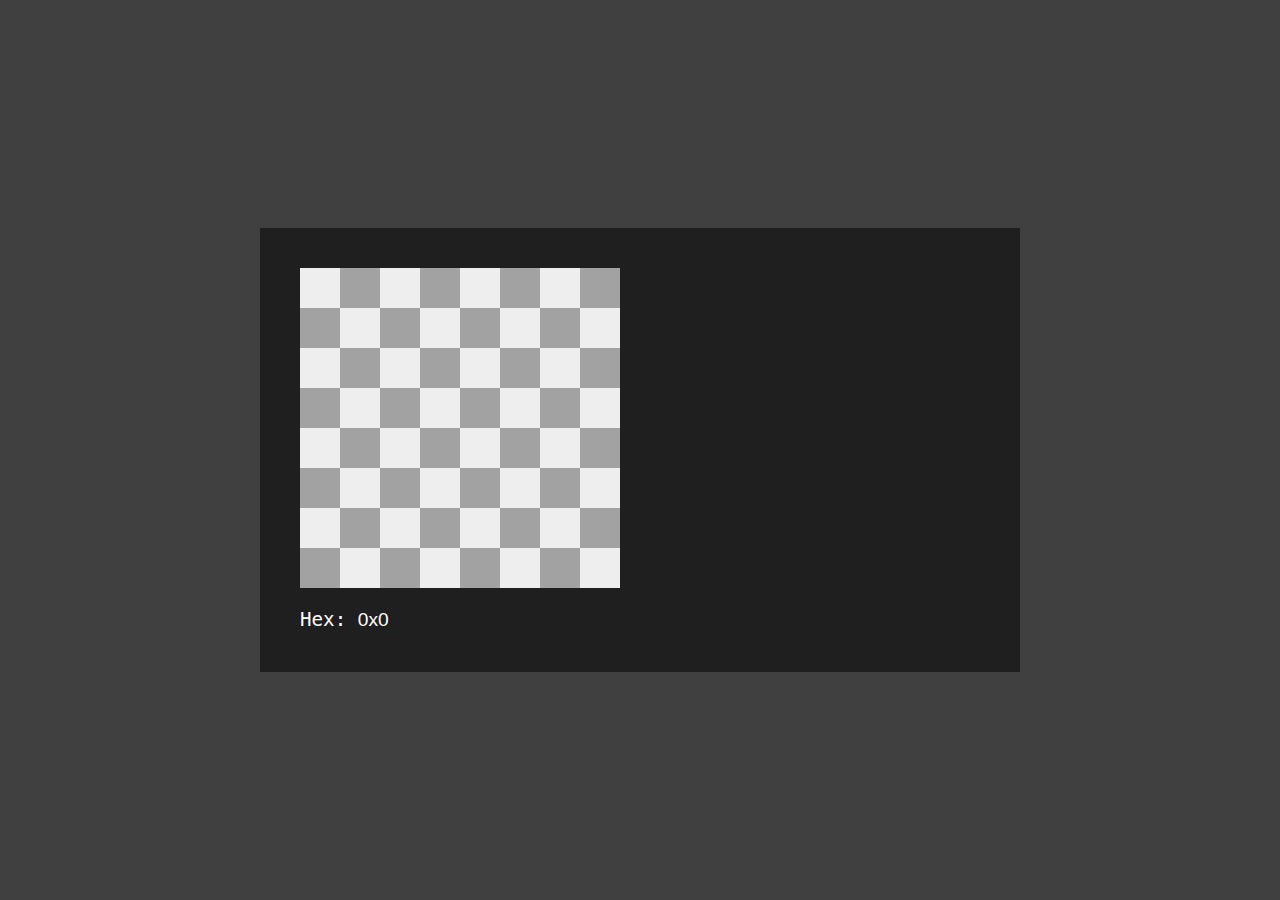
<file: bitboard/index.html>
<!DOCTYPE html>
<html lang="en">
<head>
	<meta charset="UTF-8">
	<meta name="viewport" content="width=device-width, initial-scale=1.0">
	<title>Bitboard visualiser</title>
	<link rel="stylesheet" href="style.css">
</head>
<body>
	<div class="bitboard-visualiser">
		<div class="bitboard-row">
			<div id="bitboard" class="bitboard"></div>
			<div>
				<label for="number-input" class="number-label">Hex:</label>
				<input type="text" id="number-input" value="0x0" class="number-input" size="25"></input>
			</div>
		</div>
	</div>
	<script src="./script.js" type="module"></script>
</body>
</html>
</file>
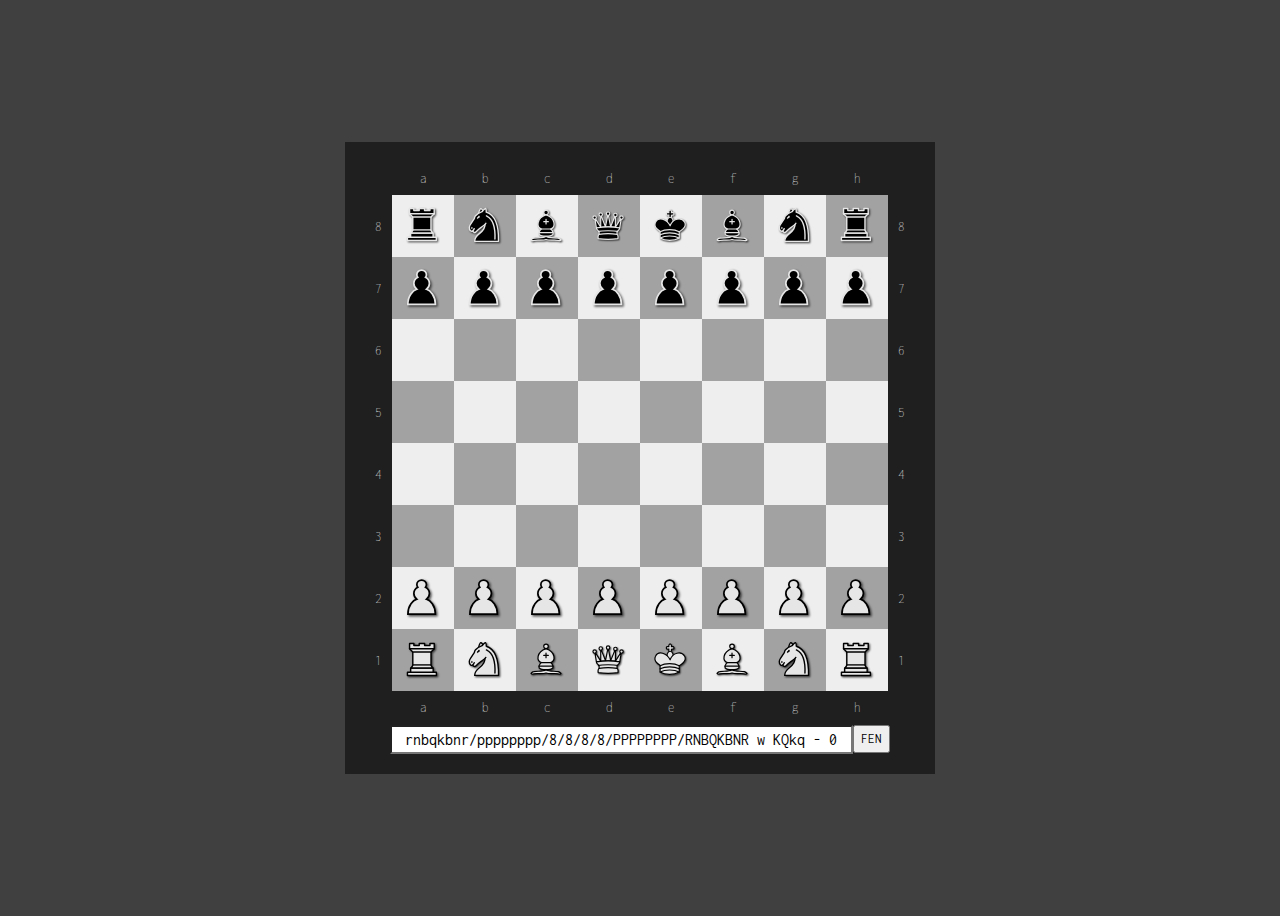
<file: MyWebChess/index.html>
<!DOCTYPE html>
<html lang="en">
<head>
	<meta charset="UTF-8">
	<meta name="viewport" content="width=device-width, initial-scale=1.0">
	<title>Chess</title>
	<link href='https://fonts.googleapis.com/css?family=Inconsolata' rel='stylesheet'>
	<link rel="stylesheet" href="style.css">
</head>
<body>
	<div class="main">
		<div><table id="chessboard"></table></div>
		<div class="input-group">
			<input id="fen" type="text" class="text-input" value=""></input>
			<button id="fen-button">FEN</button>
		</div>
	</div>
<script src="./js/script.js" type="module"></script>
</body>
</html>
</file>
<file: bitboard/style.css>
:root {
	--square-size: 40px;
	--board-size: calc(var(--square-size) * 8);
}

body {
	font-family: 'Inconsolata', monospace;
	display: flex;
	justify-content: center;
	align-items: center;
	height: 100vh;
	width: 100vw;
	background: #404040;
	margin: 0;
	
}

.bitboard-visualiser {
	font-family: 'Inconsolata', monospace;
	display: flex;
	width: 680px;
	justify-content: left;
	align-items: center;
	background: #1f1f1f;
	margin: 40px;
	padding: 40px;
	gap: 10px;
	flex-direction: column;
}

.bitboard-row {
	display: flex;
	flex-direction: row;
	flex-wrap: wrap;
	width: 100%;
	break-inside: avoid;
	white-space: nowrap;
	overflow: hidden;
	align-items: center;
	gap: 20px;
}

.bitboard {
	width: var(--board-size);
	height: var(--board-size);
	display: flex;
	flex-wrap: wrap-reverse;
	/*flex-wrap: wrap;*/
}

.number-label {
	color: white;
	font-size: 1.2rem;
}

.number-input {
	color: white;
	font-size: 1.2rem;
	background-color: #1f1f1f;
	/*border: 1px solid white;*/
	border: none;
	outline: none;
}

.square {
	font-size: 1.5rem;
	font-weight: 600;
	height: var(--square-size);
	width: var(--square-size);
	box-sizing: border-box;
	display: flex;
	justify-content: center;
	align-items: center;
	position: relative;
	/*border: 1px solid #9f9f9f;*/
}

.light-square {
	/*background-color: rgb(110, 110, 98);*/
	background-color: rgb(238, 238, 238);
}

.dark-square {
	/*background-color: rgb(169, 43, 43);*/
	background-color: rgb(162, 162, 162);
}
/*
.light-square:hover {
	background-color: rgb(203, 220, 236);
}

.dark-square:hover {
	background-color: rgb(141, 158, 174);
}
*/
/*
.overlay {
	position: fixed;
	display: none;
	width: 100%;
	height: 100%;
	top: 0;
	left: 0;
	right: 0;
	bottom: 0;
	background-color: rgba(0, 0, 0, 0.5);
	z-index: 2;
	cursor: pointer;
}
*/

.overlay {
	position: relative;
	width: var(--square-size);
	height: var(--square-size);
	background-color: rgba(118, 183, 241, 0.25);
	z-index: 2;
	cursor: pointer;
}

.break {
	flex-basis: 100%;
	height: 0;
}
</file>
<file: MyWebChess/style.css>
:root {
	--square-size: 60;
	--board-size: calc(var(--square-size) * 8 * 1px);
	--piece-size: calc(var(--square-size) * .9);
	--capture-move: rgb(255, 0, 0, .3);
	--castle-move: rgba(255, 255, 0, 0.3);
	--ep-move: rgba(255, 132, 0, 0.3);
	--promote-move: rgb(255, 0, 0, .3);
	--move: rgba(4, 204, 249, 0.3);
}

body {
	font-family: 'Inconsolata', monospace;
	display: flex;
	justify-content: center;
	align-items: center;
	height: 100vh;
	background: #404040;
}

.main {
	background: #1f1f1f;
	margin: 20px;
	padding: 20px;
}

#chessboard {
	border-spacing: 0;
	border-collapse: collapse;
}

#chessboard th {
	font-size: .8rem;
	font-weight: 200;
	padding: .8em;
	color: rgb(236, 236, 236);
}

#chessboard td {
	/*border: 1px solid;*/
	width: calc(var(--square-size) * 1px);
	height: calc(var(--square-size) * 1px);
	position: relative;
}

#chessboard tr:nth-of-type(odd) td:nth-of-type(odd),
#chessboard tr:nth-of-type(even) td:nth-of-type(even) {
	background-color: rgb(162, 162, 162);
}

#chessboard tr:nth-of-type(odd) td:nth-of-type(even),
#chessboard tr:nth-of-type(even) td:nth-of-type(odd) {
	background-color: rgb(238, 238, 238);
}
/*
.square {
	height: var(--square-size);
	width: var(--square-size);
	box-sizing: border-box;
	display: flex;
	justify-content: center;
	align-items: center;
	position: relative;
}

path {
	position: relative;
	z-index: -10;
}
*/
.piece {
	height: calc(var(--square-size) * 1px);
	width: calc(var(--square-size) * 1px);
	position: relative;
	display: flex;
	justify-content: center;
	align-items: center;
	z-index: 9;
}
/*
.piece svg {
	height: var(--piece-size);
	width: var(--piece-size);
	position: relative;
	z-index: -9;
	fill: white;
	stroke: black;
	stroke-width: 2px;
}
*/

/* when img is svg */
.piece img {
	transform: scale(calc(var(--square-size) * .01));
	position: relative;
	z-index: -9;
}

/*
.piece img {
	transform: scale(0.035);
	transform: scale(calc(var(--square-size) * 0.000875));
	position: relative;
	z-index: -9;
}
*/

.piece span {
	font-size: var(--piece-size);
	position: relative;
	z-index: -9;
}

.white-square {
	background-color: #595959;
}

.black-square {
	background-color: #363636;
}

.black-piece {
	fill: black;
}

.white-piece {
	fill: white;
}

.overlay {
	position: absolute;
	top: 0;
	left: 0;
	display: none;
	width: 100%;
	height: 100%;
	background-color: rgba(4, 204, 249, 0.3);
	/*z-index: 2;
	cursor: pointer;*/
}

.input-group {
	/*width: 577px;*/
	width: calc(var(--board-size) + 20px);
	/*position: relative;*/
	display: flex;
	/*flex-wrap: wrap;
	/*align-items: stretch;*/
	/*box-sizing: border-box;*/
	margin-left: auto;
	margin-right: auto;
	/*margin-top: 0.25rem !important;*/
}

.text-input {
	/*position: relative;*/
	flex: 1 1 auto;
    /*width: 1%;*/
    /*min-width: 0;*/
    /*margin-bottom: 0;*/
	/*display: block;*/
	height: 1.5em;
	padding: .8rem;
	font-size: 1rem;
	/*font-weight: 400;*/
	/*line-height: 1.5;*/
	/*color: #495057;*/
	background-color: #fff;
	/*background-clip: padding-box;*/
	/*border: 1px solid #ced4da;*/
	box-sizing: border-box;
	font-family:inherit;
}

button {
	font-family: inherit;
	height: 2.1em;
}
</file>
